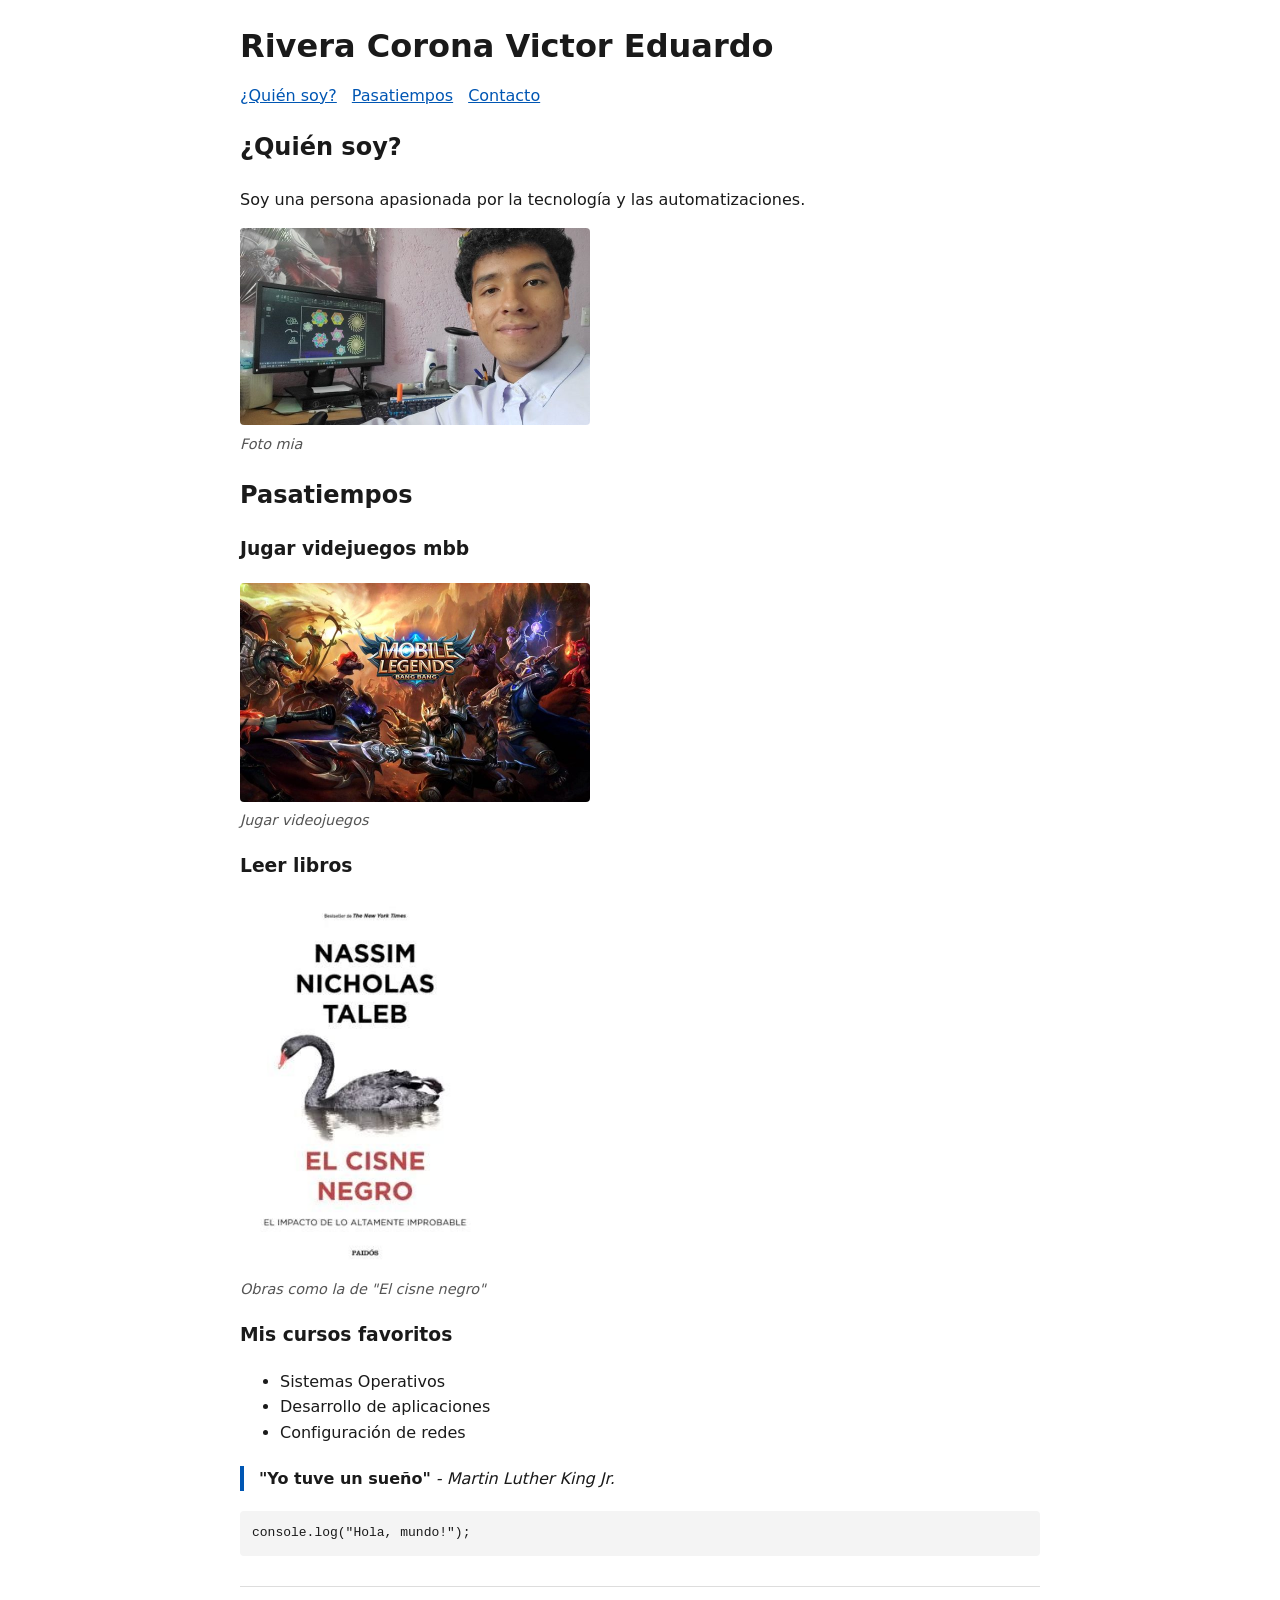
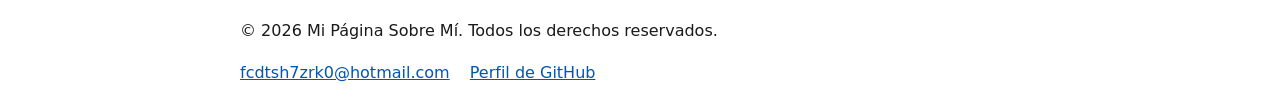
<file: actividad-1.4/index.html>
<!DOCTYPE html>
<html lang="es">

<head>
    <meta charset="UTF-8">
    <meta name="viewport" content="width=device-width, initial-scale=1.0">
    <title>Sobre mí - Victor Eduardo Rivera Corona</title>
    <style>
        .skip-link {
            position: absolute;
            top: -50px;
            left: 10px;
            background: #000000;
            color: #ffffff;
            padding: 8px 16px;
            z-index: 100;
            text-decoration: underline;
            font-weight: bold;
            border-radius: 4px;
            transition: top 0.2s ease;
        }

        .skip-link:focus {
            top: 10px;
            outline: 3px solid #ff6b00;
            outline-offset: 2px;
        }

        a:focus-visible,
        button:focus-visible {
            outline: 3px solid #ff6b00;
            outline-offset: 2px;
        }

        body {
            font-family: system-ui, -apple-system, BlinkMacSystemFont, "Segoe UI", Roboto, sans-serif;
            line-height: 1.6;
            color: #1a1a1a;
            background-color: #ffffff;
            max-width: 800px;
            margin: 20px auto;
            padding: 0 15px;
        }

        header h1 {
            font-size: 2rem;
            margin-bottom: 0.5rem;
        }

        nav ul {
            display: flex;
            gap: 15px;
            list-style: none;
            padding: 0;
            margin: 10px 0 20px 0;
        }

        a {
            color: #0056b3;
            text-decoration: underline;
        }

        img {
            max-width: 100%;
            height: auto;
            border-radius: 4px;
        }

        figure {
            margin: 15px 0;
        }

        figcaption {
            font-size: 0.9rem;
            color: #555555;
            font-style: italic;
        }

        blockquote {
            border-left: 4px solid #0056b3;
            padding-left: 15px;
            margin: 20px 0;
        }

        pre {
            background-color: #f4f4f4;
            padding: 12px;
            border-radius: 4px;
            overflow-x: auto;
        }

        footer {
            margin-top: 30px;
            padding-top: 15px;
            border-top: 1px solid #dddddd;
        }

        footer a {
            margin-right: 15px;
        }
    </style>
</head>
<body>
    <a href="#contenido-principal" class="skip-link">Saltar al contenido principal</a>

    <header>
        <h1>Rivera Corona Victor Eduardo</h1>
        <nav aria-label="Navegación principal">
            <ul>
                <li><a href="#quien-soy">¿Quién soy?</a></li>
                <li><a href="#pasatiempos">Pasatiempos</a></li>
                <li><a href="#contacto">Contacto</a></li>
            </ul>
        </nav>
    </header>

    <main id="contenido-principal" tabindex="-1">
        <section id="quien-soy">
            <h2>¿Quién soy?</h2>
            <p>Soy una persona apasionada por la tecnología y las automatizaciones.</p>
            <figure>
                <img src="img/yo.jpg" alt="Foto personal de Victor Eduardo" width="350" height="200" fetchpriority="high">
                <figcaption>Foto mia</figcaption>
            </figure>
        </section>

        <section id="pasatiempos">
            <h2>Pasatiempos</h2>
            <article>
                <h3>Jugar videjuegos mbb</h3>
                <figure>
                    <img src="img/MLBB.jpg" alt="Captura del videojuego Mobile Legends Bang Bang" width="350" height="200" loading="lazy">
                    <figcaption>Jugar videojuegos</figcaption>
                </figure>
                <h3>Leer libros</h3>
                <figure>
                    <img src="img/CisneN.jpg" alt="Portada del libro El cisne negro" width="250" height="400" loading="lazy">
                    <figcaption>Obras como la de "El cisne negro"</figcaption>
                </figure>
            </article>
        </section>

        <aside aria-label="Cursos destacados">
            <h3>Mis cursos favoritos</h3>
            <ul>
                <li>Sistemas Operativos</li>
                <li>Desarrollo de aplicaciones</li>
                <li>Configuración de redes</li>
            </ul>
        </aside>

        <blockquote>
            <strong>"Yo tuve un sueño"</strong>
            <em><cite> - Martin Luther King Jr.</cite></em>
        </blockquote>

        <pre><code>console.log("Hola, mundo!");</code></pre>

        <footer id="contacto">
            <p>&copy; 2026 Mi Página Sobre Mí. Todos los derechos reservados.</p>
            <a href="mailto:fcdtsh7zrk0@hotmail.com">fcdtsh7zrk0@hotmail.com</a>
            <a href="https://github.com/KAizuto846" target="_blank" rel="noopener noreferrer">Perfil de GitHub</a>
        </footer>
    </main>
</body>

</html>
</file>
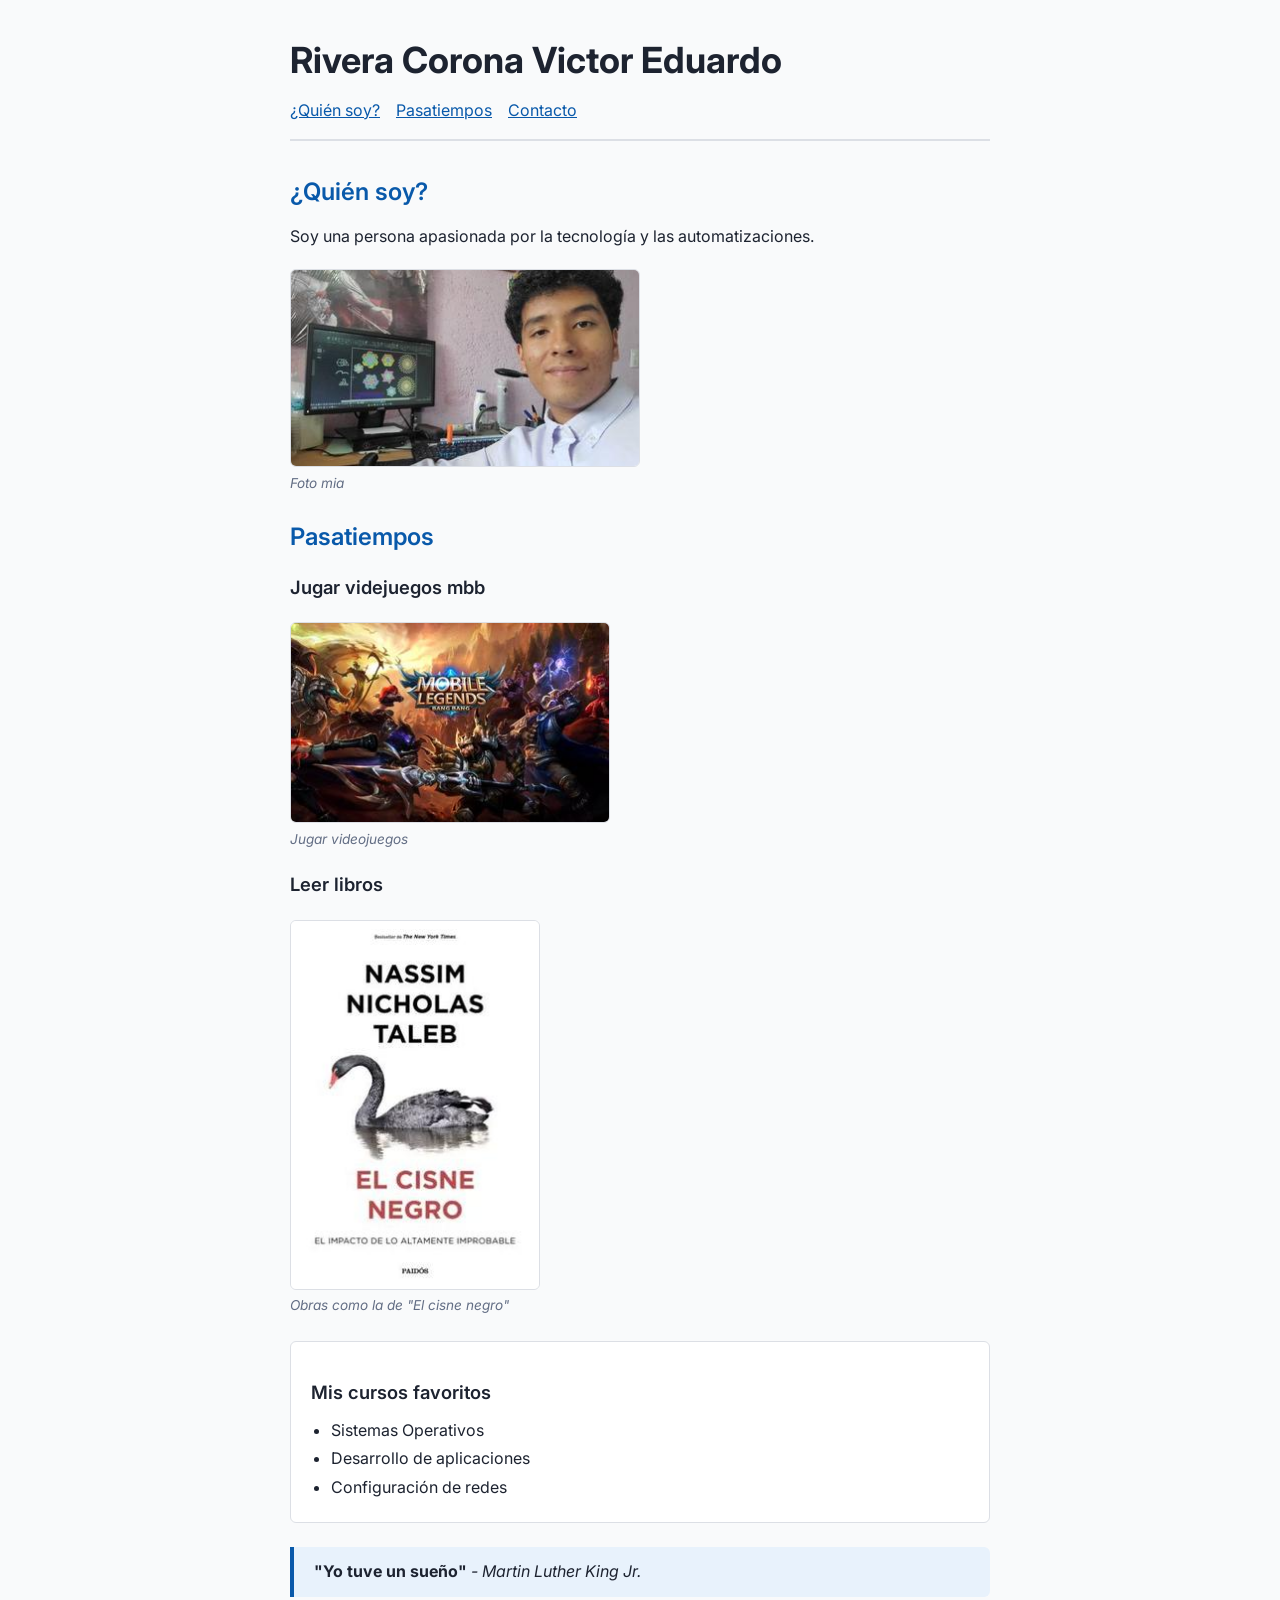
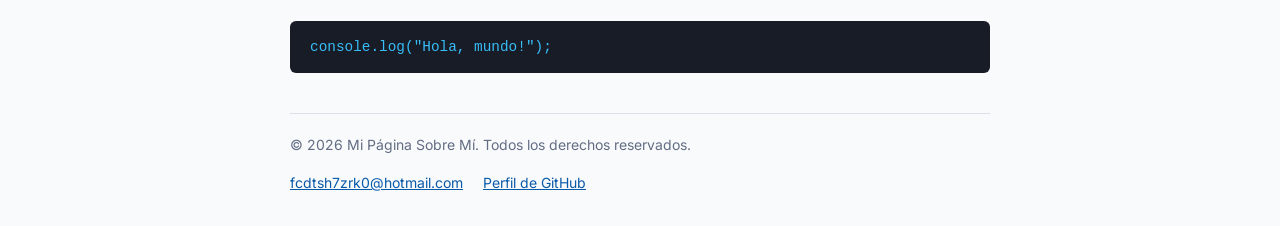
<file: actividad-1.5/index.html>
<!DOCTYPE html>
<html lang="es">

<head>
    <meta charset="UTF-8">
    <meta name="viewport" content="width=device-width, initial-scale=1.0">
    <title>Sobre mí - Victor Eduardo Rivera Corona</title>
    
    <link rel="preconnect" href="https://fonts.googleapis.com">
    <link rel="preconnect" href="https://fonts.gstatic.com" crossorigin>
    <link rel="stylesheet" href="https://fonts.googleapis.com/css2?family=Inter:wght@400;600;700&family=JetBrains+Mono:wght@400;600&display=swap" media="print" onload="this.media='all'">
    <noscript>
        <link rel="stylesheet" href="https://fonts.googleapis.com/css2?family=Inter:wght@400;600;700&family=JetBrains+Mono:wght@400;600&display=swap">
    </noscript>
    
    <link rel="stylesheet" href="css/estilos.css">
</head>

<body>
    <a href="#contenido-principal" class="skip-link">Saltar al contenido principal</a>

    <header>
        <h1>Rivera Corona Victor Eduardo</h1>
        <nav aria-label="Navegación principal">
            <ul>
                <li><a href="#quien-soy">¿Quién soy?</a></li>
                <li><a href="#pasatiempos">Pasatiempos</a></li>
                <li><a href="#contacto">Contacto</a></li>
            </ul>
        </nav>
    </header>

    <main id="contenido-principal" tabindex="-1">
        <section id="quien-soy">
            <h2>¿Quién soy?</h2>
            <p>Soy una persona apasionada por la tecnología y las automatizaciones.</p>
            <figure>
                <img src="img/yo.jpg" alt="Foto personal de Victor Eduardo" width="350" height="197" fetchpriority="high">
                <figcaption>Foto mia</figcaption>
            </figure>
        </section>

        <section id="pasatiempos">
            <h2>Pasatiempos</h2>
            <article>
                <h3>Jugar videjuegos mbb</h3>
                <figure>
                    <img src="img/MLBB.jpg" alt="Captura del videojuego Mobile Legends Bang Bang" width="320" height="200" loading="lazy">
                    <figcaption>Jugar videojuegos</figcaption>
                </figure>
                <h3>Leer libros</h3>
                <figure>
                    <img src="img/CisneN.jpg" alt="Portada del libro El cisne negro" width="250" height="371" loading="lazy">
                    <figcaption>Obras como la de "El cisne negro"</figcaption>
                </figure>
            </article>
        </section>

        <aside aria-label="Cursos destacados">
            <h3>Mis cursos favoritos</h3>
            <ul>
                <li>Sistemas Operativos</li>
                <li>Desarrollo de aplicaciones</li>
                <li>Configuración de redes</li>
            </ul>
        </aside>

        <blockquote>
            <strong>"Yo tuve un sueño"</strong>
            <em><cite> - Martin Luther King Jr.</cite></em>
        </blockquote>

        <pre><code>console.log("Hola, mundo!");</code></pre>

        <footer id="contacto">
            <p>&copy; 2026 Mi Página Sobre Mí. Todos los derechos reservados.</p>
            <a href="mailto:fcdtsh7zrk0@hotmail.com">fcdtsh7zrk0@hotmail.com</a>
            <a href="https://github.com/KAizuto846" target="_blank" rel="noopener noreferrer">Perfil de GitHub</a>
        </footer>
    </main>
</body>

</html>
</file>
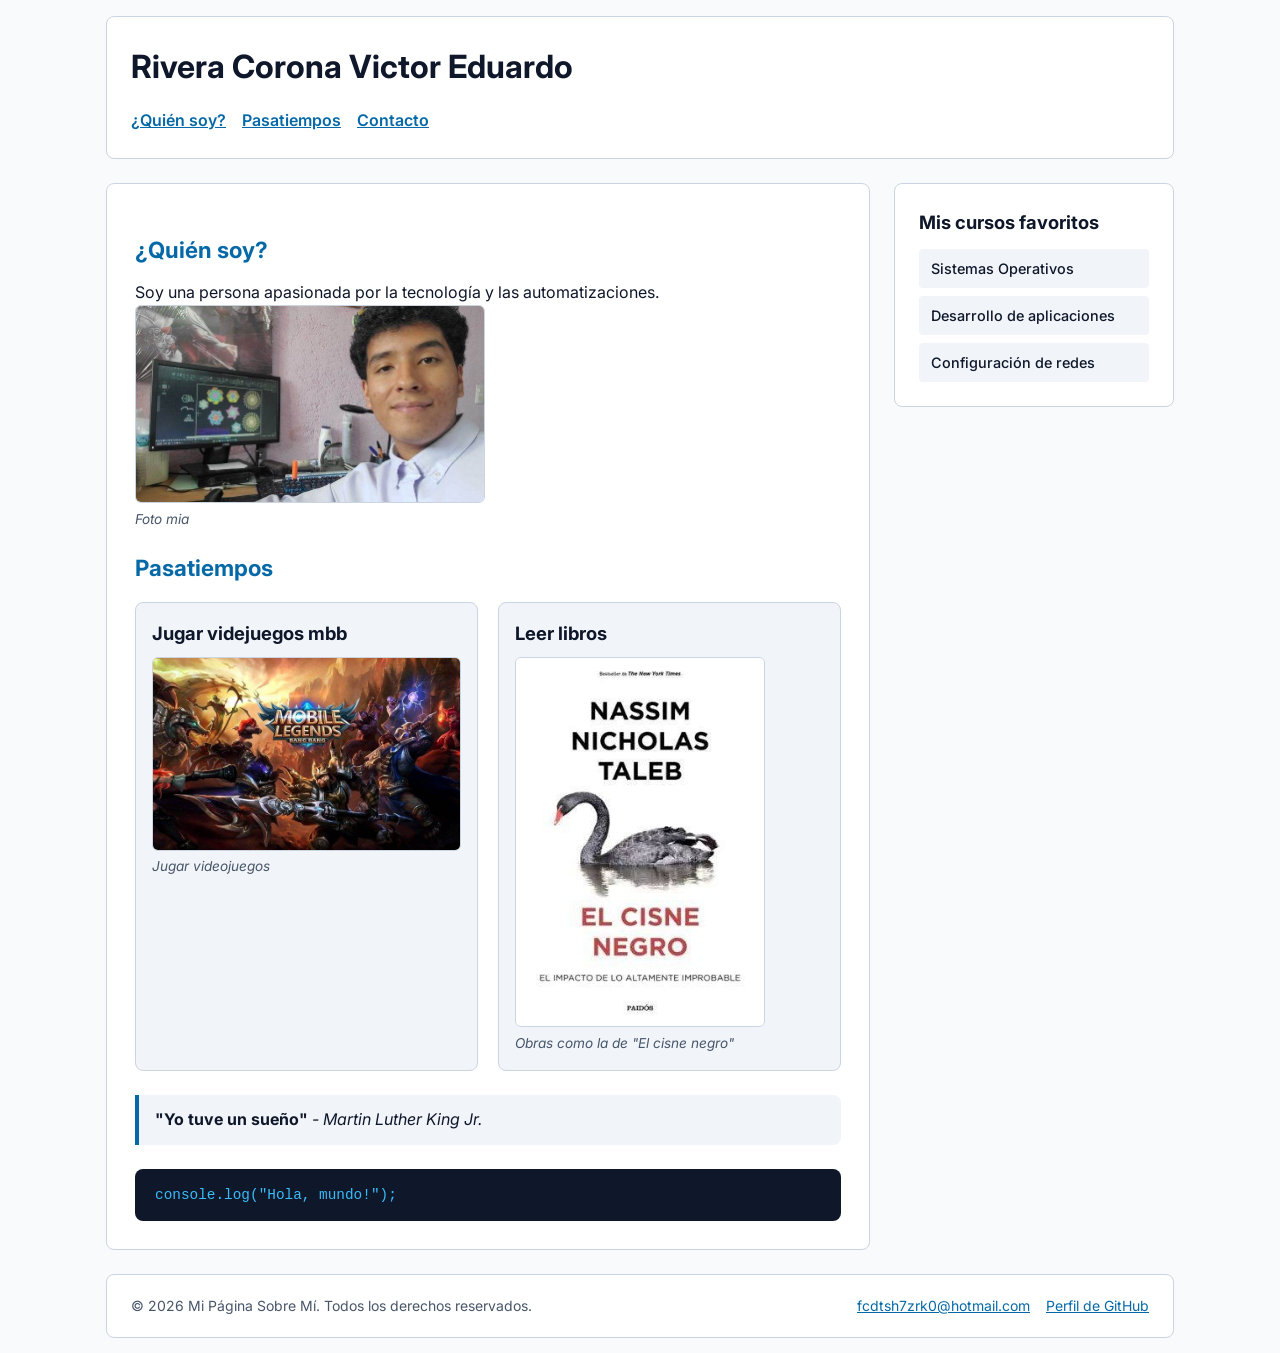
<file: actividad-1.6/index.html>
<!DOCTYPE html>
<html lang="es">

<head>
    <meta charset="UTF-8">
    <meta name="viewport" content="width=device-width, initial-scale=1.0">
    <title>Sobre mí - Victor Eduardo Rivera Corona</title>
    
    <link rel="preconnect" href="https://fonts.googleapis.com">
    <link rel="preconnect" href="https://fonts.gstatic.com" crossorigin>
    <link rel="stylesheet" href="https://fonts.googleapis.com/css2?family=Inter:wght@400;600;700;800&family=JetBrains+Mono:wght@400;600&display=swap" media="print" onload="this.media='all'">
    <noscript>
        <link rel="stylesheet" href="https://fonts.googleapis.com/css2?family=Inter:wght@400;600;700;800&family=JetBrains+Mono:wght@400;600&display=swap">
    </noscript>
    
    <link rel="stylesheet" href="css/estilos.css">
</head>

<body class="layout-grid">
    <a href="#contenido-principal" class="skip-link">Saltar al contenido principal</a>

    <header class="grid-header">
        <h1>Rivera Corona Victor Eduardo</h1>
        <nav aria-label="Navegación principal" class="navbar-flex">
            <ul class="nav-links">
                <li><a href="#quien-soy">¿Quién soy?</a></li>
                <li><a href="#pasatiempos">Pasatiempos</a></li>
                <li><a href="#contacto">Contacto</a></li>
            </ul>
        </nav>
    </header>

    <main id="contenido-principal" class="grid-main" tabindex="-1">
        <section id="quien-soy">
            <h2>¿Quién soy?</h2>
            <p>Soy una persona apasionada por la tecnología y las automatizaciones.</p>
            <figure>
                <img src="img/yo.jpg" alt="Foto personal de Victor Eduardo" width="350" height="200" fetchpriority="high">
                <figcaption>Foto mia</figcaption>
            </figure>
        </section>

        <section id="pasatiempos">
            <h2>Pasatiempos</h2>
            <div class="pasatiempos-flex">
                <article class="tarjeta-pasatiempo">
                    <h3>Jugar videjuegos mbb</h3>
                    <figure>
                        <img src="img/MLBB.jpg" alt="Captura del videojuego Mobile Legends Bang Bang" width="350" height="200" loading="lazy">
                        <figcaption>Jugar videojuegos</figcaption>
                    </figure>
                </article>
                <article class="tarjeta-pasatiempo">
                    <h3>Leer libros</h3>
                    <figure>
                        <img src="img/CisneN.jpg" alt="Portada del libro El cisne negro" width="250" height="400" loading="lazy">
                        <figcaption>Obras como la de "El cisne negro"</figcaption>
                    </figure>
                </article>
            </div>
        </section>

        <blockquote>
            <strong>"Yo tuve un sueño"</strong>
            <em><cite> - Martin Luther King Jr.</cite></em>
        </blockquote>

        <pre><code>console.log("Hola, mundo!");</code></pre>
    </main>

    <aside class="grid-sidebar" aria-label="Cursos destacados">
        <h3>Mis cursos favoritos</h3>
        <ul class="sidebar-lista">
            <li>Sistemas Operativos</li>
            <li>Desarrollo de aplicaciones</li>
            <li>Configuración de redes</li>
        </ul>
    </aside>

    <footer id="contacto" class="grid-footer">
        <p>&copy; 2026 Mi Página Sobre Mí. Todos los derechos reservados.</p>
        <div class="footer-links">
            <a href="mailto:fcdtsh7zrk0@hotmail.com">fcdtsh7zrk0@hotmail.com</a>
            <a href="https://github.com/KAizuto846" target="_blank" rel="noopener noreferrer">Perfil de GitHub</a>
        </div>
    </footer>
</body>

</html>
</file>
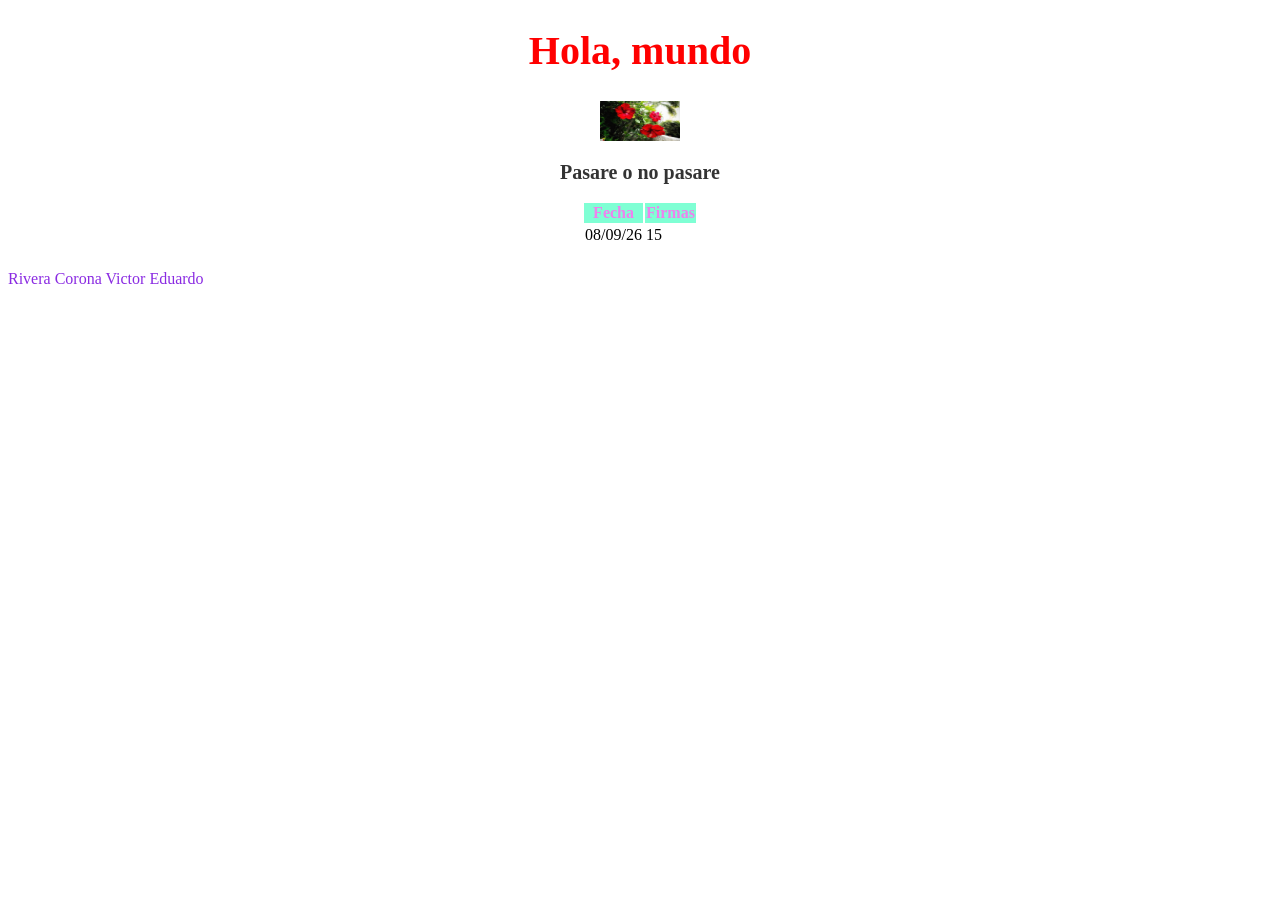
<file: grupo6.com.mx/index.html>
<!DOCTYPE html>
<html lang="en">
<head>
    <link rel="stylesheet" href="css/miestilo.css">
    <meta charset="UTF-8">
    <meta name="viewport" content="width=device-width, initial-scale=1.0">
    <title>Hola prof ;</title>
</head>
<body>
    <h1>Hola, mundo</h1>
    <center><img src="images/images.jfif" height="40px" width="80"></center>
    <h2>Pasare o no pasare</h2>
    <center>
        <table>
            <thead>
            <tr style="background-color: aquamarine;">
                <th style="color: violet;">Fecha</th>
                <th style="color: violet;">Firmas</th>
            </tr>
            </thead>
            <tbody>
            <tr>
                <td>08/09/26</td>
                <td>15</td>
            </tr>
            </tbody>
        </table>
    </center>
    
    <h3></h3>
    <p>Rivera Corona Victor Eduardo</p>
</body>
</html>
</file>
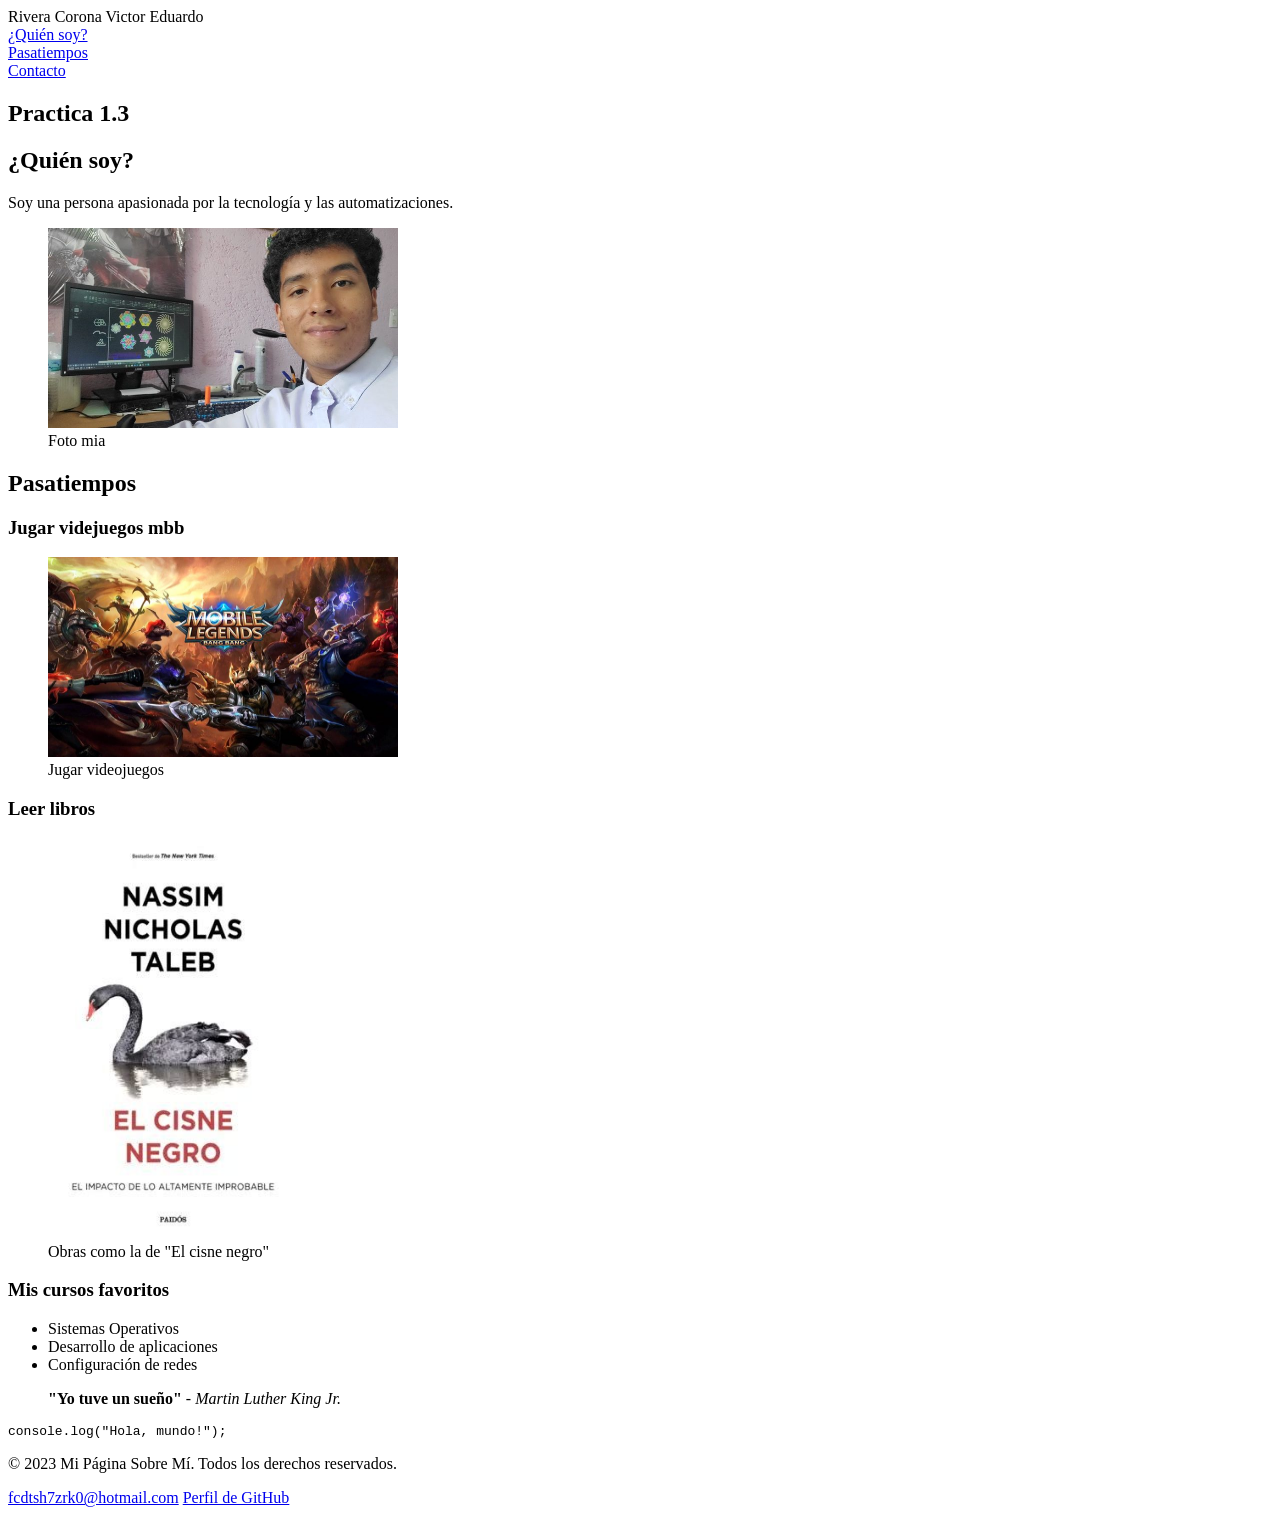
<file: mi-pagina-sobre-mi2/index.html>
<!DOCTYPE html>
<html lang="es">

<head>
    <meta charset="UTF-8">
    <meta name="viewport" content="width=device-width, initial-scale=1.0">
    <title>Sobre mi</title>
</head>

<body>
    <header>Rivera Corona Victor Eduardo</header>
    <nav><a href="#quien-soy">¿Quién soy?</a></nav>
    <nav><a href="#pasatiempos">Pasatiempos</a></nav>
    <nav><a href="#contacto">Contacto</a></nav>
    <main>
        <section id='quien-soy'>
            <h1>Practica 1.3</h1>
            <h2>¿Quién soy?</h2>
        </section>
        <p>Soy una persona apasionada por la tecnología y las automatizaciones.</p>
        <figure>
            <img src="img/yo.jpg" alt="Foto mia" width="350" height="200">
            <figcaption>Foto mia</figcaption>
        </figure>
        <section id='pasatiempos'>
            <h2>Pasatiempos</h2>
        </section>
        <article>
            <h3>Jugar videjuegos mbb</h3>
            <figure>
                <img src="img/MLBB.jpg" alt="Mobile Legends Bang Bang" width="350" height="200">
                <figcaption>Jugar videojuegos</figcaption>
            </figure>
            <h3>Leer libros</h3>
            <figure>
                <img src="img/CisneN.jpg" alt="El cisne negro" width="250" height="400">
                <figcaption>Obras como la de "El cisne negro"</figcaption>
            </figure>
        </article>
        <aside>
            <h3>Mis cursos favoritos</h3>
            <ul>
                <li>Sistemas Operativos</li>
                <li>Desarrollo de aplicaciones</li>
                <li>Configuración de redes</li>
            </ul>
        </aside>
        <blockquote>
                <strong>
                    "Yo tuve un sueño"
                </strong>
            <em><cite> - Martin Luther King Jr.</cite></em>
        </blockquote>
        <pre><code>console.log("Hola, mundo!");</code></pre>
        <footer>
            <p>&copy; 2023 Mi Página Sobre Mí. Todos los derechos reservados.</p>
            <a href="mailto:fcdtsh7zrk0@hotmail.com">fcdtsh7zrk0@hotmail.com</a>
            <a href="url:https://github.com/KAizuto846">Perfil de GitHub</a>
        </footer>
    </main>
</body>

</html>
</file>
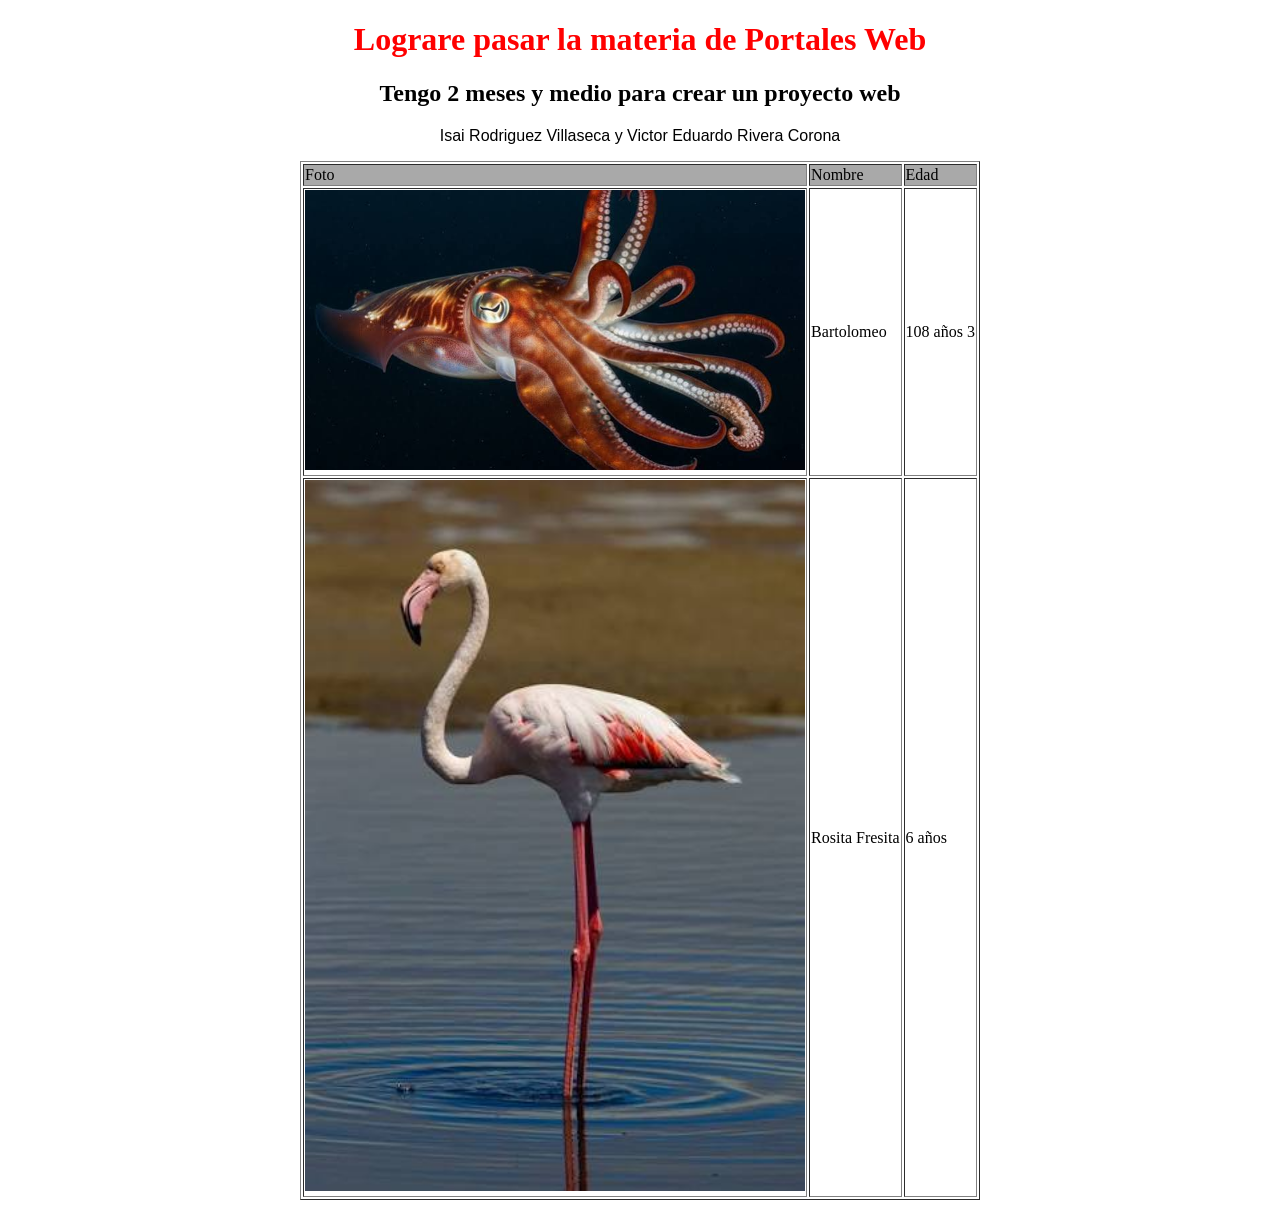
<file: tiendavoca3.com.mx/index.html>
<!DOCTYPE html>
<html lang="en">

<head>
    <meta charset="UTF-8">
    <meta name="viewport" content="width=device-width, initial-scale=1.0">
    <title>Document</title>
</head>
<center>
<body>
    <center>
    <h1 style="color:#ff0000" style="font-family: sans-serif;" style="font-size: x-large;">Lograre pasar la materia de Portales Web</h1>
    <h2>Tengo 2 meses y medio para crear un proyecto web</h2>
    <p style="font-family: sans-serif;" style="font-size: x-large;">Isai Rodriguez Villaseca y Victor Eduardo Rivera Corona</p>
    </center>
    <table border="1": >
  <tr style="background-color: darkgray;">
    <td>Foto</td>
    <td>Nombre</td>
    <td>Edad</td>
  </tr>
  <tr>
    <td><img src="./css/js/image/calamar.png" width="500px" lenght="500px"></td>
    <td>Bartolomeo</td>
    <td>108 años 3</td>
  </tr>
  <tr>
    <td><img src="./css/js/image/flamenco.jfif" width="500px" lenght="500px"></td>
    <td>Rosita Fresita</td>
    <td>6 años</td>
  </tr>
  
</table>
</center>
</body>

</html>
</file>
<file: actividad-1.5/css/estilos.css>
*, *::before, *::after {
    box-sizing: border-box;
    margin: 0;
    padding: 0;
}

:root {
    --color-primario: hsl(210, 90%, 35%);
    --color-primario-hover: hsl(210, 90%, 25%);
    --color-primario-active: hsl(210, 90%, 18%);
    --color-fondo: hsl(210, 20%, 98%);
    --color-tarjeta: hsl(0, 0%, 100%);
    --color-texto: hsl(220, 25%, 15%);
    --color-texto-muted: hsl(220, 15%, 45%);
    --color-borde: hsl(220, 15%, 88%);
    --color-focus: hsl(25, 100%, 48%);
    --fuente-base: 'Inter', system-ui, -apple-system, sans-serif;
    --fuente-codigo: 'JetBrains Mono', monospace;
}

html {
    font-size: 100%;
    scroll-behavior: smooth;
}

body {
    font-family: var(--fuente-base);
    font-size: 1rem;
    line-height: 1.6;
    color: var(--color-texto);
    background-color: var(--color-fondo);
    padding: 2rem 1rem;
}

.skip-link {
    position: absolute;
    top: -50px;
    left: 1rem;
    background: #000000;
    color: #ffffff;
    padding: 0.5rem 1rem;
    font-weight: 600;
    border-radius: 4px;
    z-index: 999;
    text-decoration: underline;
    transition: top 0.2s ease;
}

.skip-link:focus {
    top: 1rem;
    outline: 3px solid var(--color-focus);
    outline-offset: 2px;
}

a:focus-visible,
button:focus-visible {
    outline: 3px solid var(--color-focus);
    outline-offset: 2px;
}

header,
main {
    max-width: 70ch;
    margin: 0 auto;
}

header {
    margin-bottom: 2rem;
    padding-bottom: 1rem;
    border-bottom: 2px solid var(--color-borde);
}

h1 {
    font-size: 2.25rem;
    font-weight: 700;
    color: var(--color-texto);
    margin-bottom: 0.5rem;
}

h2 {
    font-size: 1.5rem;
    font-weight: 600;
    color: var(--color-primario);
    margin-top: 1.5rem;
    margin-bottom: 0.75rem;
}

h3 {
    font-size: 1.15rem;
    font-weight: 600;
    color: var(--color-texto);
    margin-top: 1rem;
    margin-bottom: 0.5rem;
}

nav ul {
    display: flex;
    gap: 1rem;
    list-style: none;
    margin-top: 0.5rem;
}

a:link {
    color: var(--color-primario);
    text-decoration: underline;
}

a:visited {
    color: hsl(270, 60%, 40%);
}

a:hover {
    color: var(--color-primario-hover);
}

a:active {
    color: var(--color-primario-active);
}

p {
    margin-bottom: 1rem;
}

figure {
    margin: 1.25rem 0;
}

img {
    max-width: 100%;
    height: auto;
    border-radius: 6px;
    border: 1px solid var(--color-borde);
    display: block;
}

figcaption {
    font-size: 0.85rem;
    color: var(--color-texto-muted);
    font-style: italic;
    margin-top: 0.35rem;
}

aside {
    background-color: var(--color-tarjeta);
    border: 1px solid var(--color-borde);
    border-radius: 6px;
    padding: 1.25rem;
    margin: 1.5rem 0;
}

aside ul {
    padding-left: 1.25rem;
    line-height: 1.8;
}

blockquote {
    border-left: 4px solid var(--color-primario);
    background-color: hsl(210, 80%, 95%);
    padding: 0.75rem 1.25rem;
    margin: 1.5rem 0;
    border-radius: 0 6px 6px 0;
}

pre {
    font-family: var(--fuente-codigo);
    font-size: 0.9rem;
    background-color: hsl(220, 25%, 12%);
    color: #38bdf8;
    padding: 0.85rem 1.25rem;
    border-radius: 6px;
    overflow-x: auto;
    margin: 1.25rem 0;
}

footer {
    margin-top: 2.5rem;
    padding-top: 1.25rem;
    border-top: 1px solid var(--color-borde);
    font-size: 0.875rem;
    color: var(--color-texto-muted);
}

footer a {
    margin-right: 1rem;
}
</file>
<file: actividad-1.6/css/estilos.css>
*, *::before, *::after {
    box-sizing: border-box;
    margin: 0;
    padding: 0;
}

:root {
    --color-primario: #0569a8;
    --color-primario-hover: #045687;
    --color-fondo: #f8fafc;
    --color-tarjeta: #ffffff;
    --color-texto: #0f172a;
    --color-texto-muted: #475569;
    --color-borde: #cbd5e1;
    --color-focus: #ea580c;
    --fuente-base: 'Inter', system-ui, sans-serif;
    --fuente-codigo: 'JetBrains Mono', monospace;
    --radio: 8px;
}

html {
    font-size: 100%;
    scroll-behavior: smooth;
}

body {
    font-family: var(--fuente-base);
    font-size: 1rem;
    line-height: 1.6;
    color: var(--color-texto);
    background-color: var(--color-fondo);
}

.skip-link {
    position: absolute;
    top: -50px;
    left: 1rem;
    background: #000000;
    color: #ffffff;
    padding: 0.5rem 1rem;
    font-weight: 600;
    border-radius: 4px;
    z-index: 1000;
    text-decoration: underline;
    transition: top 0.2s ease;
}

.skip-link:focus {
    top: 1rem;
    outline: 3px solid var(--color-focus);
    outline-offset: 2px;
}

a:focus-visible,
button:focus-visible {
    outline: 3px solid var(--color-focus);
    outline-offset: 2px;
}

.layout-grid {
    display: grid;
    min-height: 100vh;
    grid-template-rows: auto 1fr auto;
    grid-template-columns: 1fr 280px;
    grid-template-areas:
        "header  header"
        "main    sidebar"
        "footer  footer";
    gap: 1.5rem;
    max-width: 1100px;
    margin: 0 auto;
    padding: 1rem;
}

.grid-header  { grid-area: header; }
.grid-main    { grid-area: main; }
.grid-sidebar { grid-area: sidebar; }
.grid-footer  { grid-area: footer; }

.grid-header {
    background-color: var(--color-tarjeta);
    border: 1px solid var(--color-borde);
    border-radius: var(--radio);
    padding: 1.5rem;
}

.navbar-flex {
    margin-top: 1rem;
}

.nav-links {
    display: flex;
    gap: 1rem;
    list-style: none;
    flex-wrap: wrap;
}

.nav-links a {
    color: var(--color-primario);
    text-decoration: underline;
    font-weight: 600;
}

.grid-main {
    background-color: var(--color-tarjeta);
    border: 1px solid var(--color-borde);
    border-radius: var(--radio);
    padding: 1.75rem;
}

h1 {
    font-size: 2rem;
    color: var(--color-texto);
}

h2 {
    font-size: 1.4rem;
    color: var(--color-primario);
    margin-top: 1.25rem;
    margin-bottom: 0.75rem;
}

h3 {
    font-size: 1.15rem;
    color: var(--color-texto);
    margin-bottom: 0.5rem;
}

.pasatiempos-flex {
    display: flex;
    flex-wrap: wrap;
    gap: 1.25rem;
    margin: 1rem 0;
}

.tarjeta-pasatiempo {
    flex: 1 1 240px;
    background-color: #f1f5f9;
    border: 1px solid var(--color-borde);
    border-radius: var(--radio);
    padding: 1rem;
}

img {
    max-width: 100%;
    height: auto;
    border-radius: 6px;
    border: 1px solid var(--color-borde);
    display: block;
}

figcaption {
    font-size: 0.85rem;
    color: var(--color-texto-muted);
    font-style: italic;
    margin-top: 0.35rem;
}

blockquote {
    border-left: 4px solid var(--color-primario);
    background-color: #f1f5f9;
    padding: 0.75rem 1rem;
    border-radius: 0 var(--radio) var(--radio) 0;
    margin: 1.5rem 0;
}

pre {
    font-family: var(--fuente-codigo);
    font-size: 0.9rem;
    background-color: #0f172a;
    color: #38bdf8;
    padding: 0.85rem 1.25rem;
    border-radius: var(--radio);
    overflow-x: auto;
    margin-top: 1rem;
}

.grid-sidebar {
    background-color: var(--color-tarjeta);
    border: 1px solid var(--color-borde);
    border-radius: var(--radio);
    padding: 1.5rem;
    height: fit-content;
}

.sidebar-lista {
    list-style: none;
    display: flex;
    flex-direction: column;
    gap: 0.5rem;
    margin-top: 0.75rem;
}

.sidebar-lista li {
    background-color: #f1f5f9;
    padding: 0.5rem 0.75rem;
    border-radius: 4px;
    font-size: 0.9rem;
    font-weight: 500;
}

.grid-footer {
    background-color: var(--color-tarjeta);
    border: 1px solid var(--color-borde);
    border-radius: var(--radio);
    padding: 1.25rem 1.5rem;
    display: flex;
    justify-content: space-between;
    align-items: center;
    flex-wrap: wrap;
    gap: 1rem;
    font-size: 0.875rem;
    color: var(--color-texto-muted);
}

.footer-links {
    display: flex;
    gap: 1rem;
}

.footer-links a {
    color: var(--color-primario);
    text-decoration: underline;
}

@media (max-width: 768px) {
    .layout-grid {
        grid-template-columns: 1fr;
        grid-template-rows: auto auto auto auto;
        grid-template-areas:
            "header"
            "main"
            "sidebar"
            "footer";
        gap: 1rem;
    }

    .grid-footer {
        flex-direction: column;
        text-align: center;
    }
}
</file>
<file: grupo6.com.mx/css/miestilo.css>
h1 {
    color: red;
    font-size: 40px;
    text-align: center;
}
h2 {
    color: #333;
    font-size: 20px;
    text-align: center;
}
p {
    color: blueviolet;
    line-height: 1.6;
    max-width: 60ch;
}
</file>
